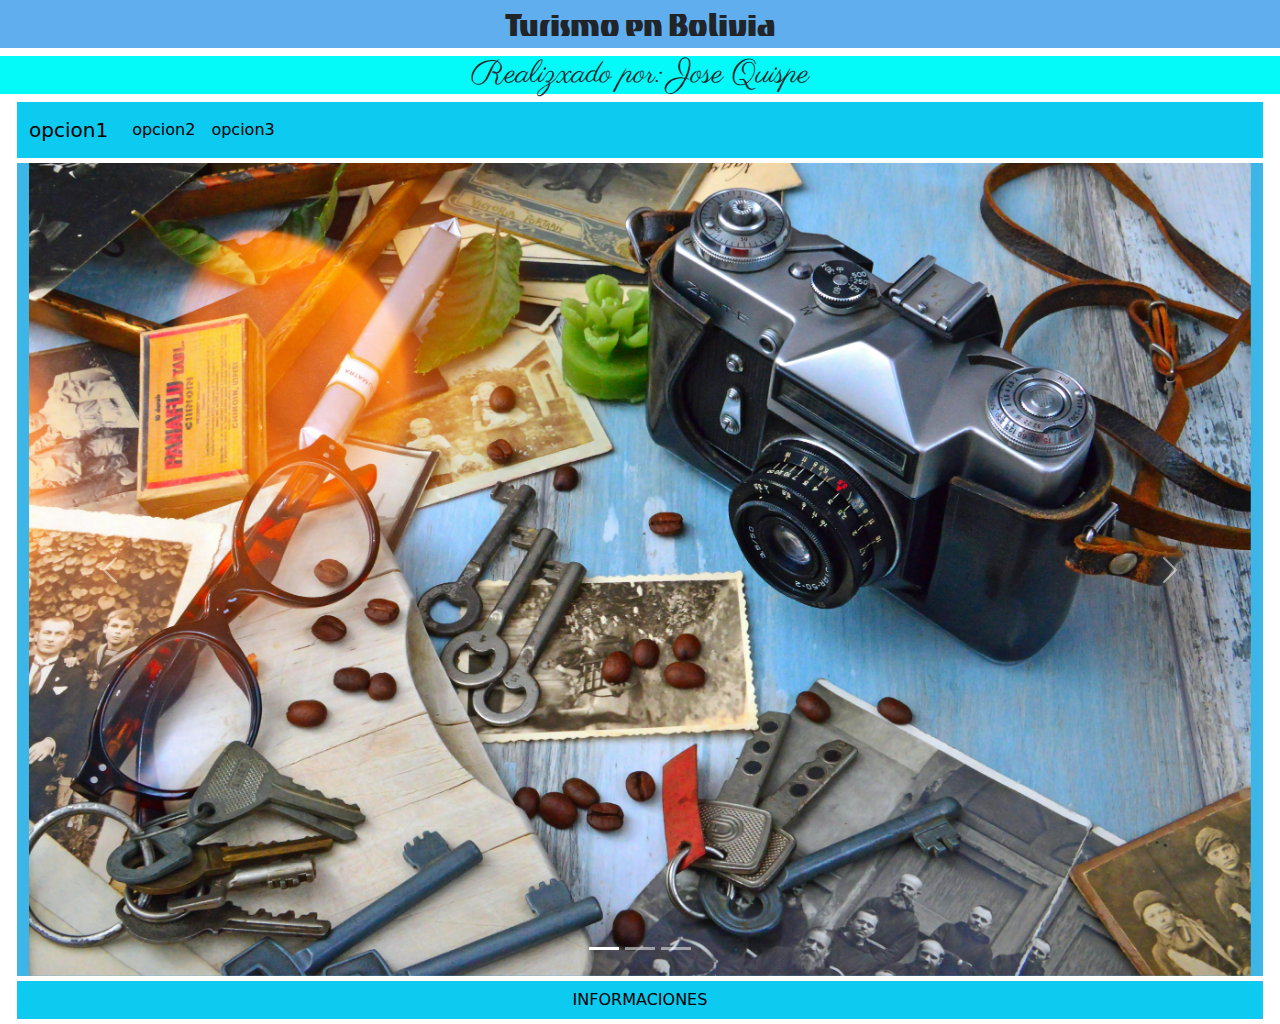
<file: index.html>
<!DOCTYPE html>
<html lang="en">
<head>
    <meta charset="UTF-8">
    <meta name="viewport" content="width=device-width, initial-scale=1.0">
    <link rel="stylesheet" href="https://cdn.jsdelivr.net/npm/bootstrap@5.2.3/dist/css/bootstrap.min.css">
    <link rel="preconnect" href="https://fonts.googleapis.com">
    <link rel="preconnect" href="https://fonts.gstatic.com" crossorigin>
    <link href="https://fonts.googleapis.com/css2?family=Tac+One&display=swap" rel="stylesheet">
    <link rel="stylesheet" href="css/estilos.css">
    <link rel="preconnect" href="https://fonts.googleapis.com">
    <link rel="preconnect" href="https://fonts.gstatic.com" crossorigin>
    <link href="https://fonts.googleapis.com/css2?family=Parisienne&family=Tac+One&display=swap" rel="stylesheet">

    

    <title>Document</title>
</head>
<body>
    <h1 class="tac-one-regular">Turismo en Bolivia</h1>
    <h2 class="parisienne-regular">Realizxado por: Jose Quispe</h2>
      
    <div class="container-fluid">
        <div class="row">
            
            <nav class="navbar navbar-expand-lg bg-info">
                <div class="container-fluid">
                  <button class="navbar-toggler" type="button" data-bs-toggle="collapse" data-bs-target="#navbarTogglerDemo01" aria-controls="navbarTogglerDemo01" aria-expanded="false" aria-label="Toggle navigation">
                    <span class="navbar-toggler-icon"></span>
                  </button>
                  <div class="collapse navbar-collapse" id="navbarTogglerDemo01">
                    <a class="navbar-brand" href="pags/pag1.html">opcion1</a>
                    <ul class="navbar-nav me-auto mb-2 mb-lg-0">
                      <li class="nav-item">
                        <a class="nav-link active" aria-current="page" href="pags/pag2.html">opcion2</a>
                      </li>
                      <li class="nav-item">
                        <a class="nav-link active" href="pags/pag3.html">opcion3</a>
                      </li>
                    </ul>
                    
                  </div>
                </div>
              </nav>

        </div>
        <div class="row">
            
          <div id="carouselExampleIndicators" class="carousel slide" data-bs-ride="true">
            <div class="carousel-indicators">
              <button type="button" data-bs-target="#carouselExampleIndicators" data-bs-slide-to="0" class="active" aria-current="true" aria-label="Slide 1"></button>
              <button type="button" data-bs-target="#carouselExampleIndicators" data-bs-slide-to="1" aria-label="Slide 2"></button>
              <button type="button" data-bs-target="#carouselExampleIndicators" data-bs-slide-to="2" aria-label="Slide 3"></button>
            </div>
            <div class="carousel-inner">
              <div class="carousel-item active">
                <img src="imag/img1.jpeg" class="d-block w-100" alt="...">
              </div>
              <div class="carousel-item">
                <img src="imag/img2.jpg" class="d-block w-100" alt="...">
              </div>
              <div class="carousel-item">
                <img src="imag/img3.jpg" class="d-block w-100" alt="...">
              </div>
            </div>
            <button class="carousel-control-prev" type="button" data-bs-target="#carouselExampleIndicators" data-bs-slide="prev">
              <span class="carousel-control-prev-icon" aria-hidden="true"></span>
              <span class="visually-hidden">Previous</span>
            </button>
            <button class="carousel-control-next" type="button" data-bs-target="#carouselExampleIndicators" data-bs-slide="next">
              <span class="carousel-control-next-icon" aria-hidden="true"></span>
              <span class="visually-hidden">Next</span>
            </button>
          </div>



        </div>
        <div class="row">
            
            <!-- Button trigger modal -->
<button type="button" class="btn btn-info" data-bs-toggle="modal" data-bs-target="#exampleModal">
    INFORMACIONES
  </button>
  
  <!-- Modal -->
  <div class="modal fade" id="exampleModal" tabindex="-1" aria-labelledby="exampleModalLabel" aria-hidden="true">
    <div class="modal-dialog">
      <div class="modal-content">
        <div class="modal-header">
          <h1 class="modal-title fs-5" id="exampleModalLabel">INFORMACIONES</h1>
          <button type="button" class="btn-close" data-bs-dismiss="modal" aria-label="Close"></button>
        </div>
        <div class="modal-body">
          <p>Lorem ipsum dolor sit amet consectetur adipisicing elit. Consectetur nesciunt saepe, tenetur eligendi illum aliquid labore nisi molestiae illo quod, autem amet eaque aliquam perferendis iste architecto soluta beatae perspiciatis.</p>
        </div>
        <div class="modal-footer">
          <button type="button" class="btn btn-secondary" data-bs-dismiss="modal">Close</button>
          <button type="button" class="btn btn-primary">Save changes</button>
        </div>
      </div>
    </div>
  </div>


        </div>
    </div>



    <script src="https://cdn.jsdelivr.net/npm/bootstrap@5.2.3/dist/js/bootstrap.bundle.min.js"></script>
</body>
</html>
</file>
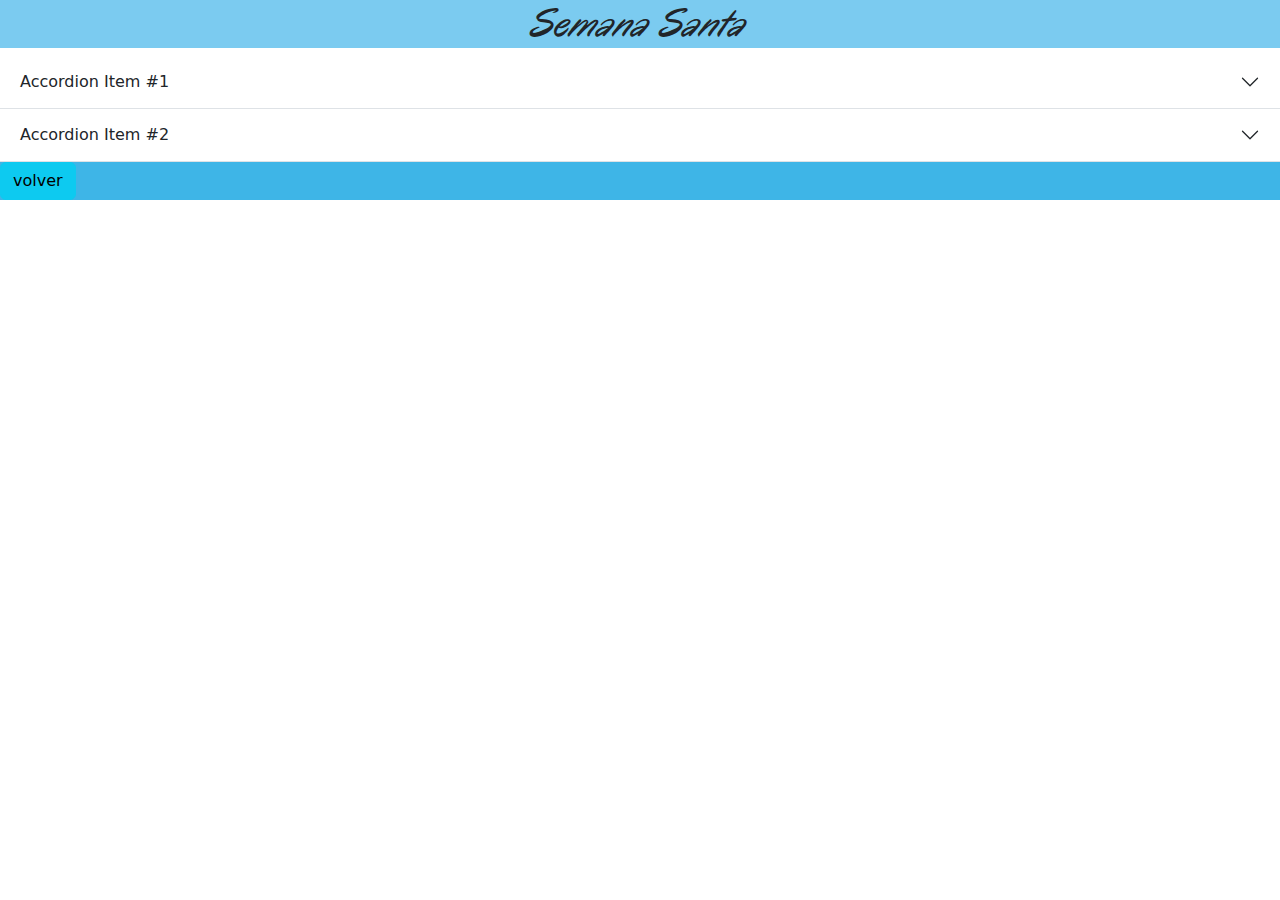
<file: pags/pag1.html>
<!DOCTYPE html>
<html lang="en">
<head>
    <meta charset="UTF-8">
    <meta name="viewport" content="width=device-width, initial-scale=1.0">
    <title>pag 1</title>
    <link rel="stylesheet" href="../css/estilos.css">
    <link rel="stylesheet" href="https://cdn.jsdelivr.net/npm/bootstrap@5.2.3/dist/css/bootstrap.min.css">
    <link rel="preconnect" href="https://fonts.googleapis.com">
    <link rel="preconnect" href="https://fonts.gstatic.com" crossorigin>
    <link href="https://fonts.googleapis.com/css2?family=Marck+Script&family=Oregano:ital@0;1&display=swap" rel="stylesheet">

</head>
<body>
    <h1 class="oregano-regular-italic">Semana Santa</h1>
    <div class="row">

        <div class="accordion accordion-flush" id="accordionFlushExample">
            <div class="accordion-item">
              <h2 class="accordion-header" id="flush-headingOne">
                <button class="accordion-button collapsed" type="button" data-bs-toggle="collapse" data-bs-target="#flush-collapseOne" aria-expanded="false" aria-controls="flush-collapseOne">
                  Accordion Item #1
                </button>
              </h2>
              <div id="flush-collapseOne" class="accordion-collapse collapse" aria-labelledby="flush-headingOne" data-bs-parent="#accordionFlushExample">
                <div class="accordion-body">Lorem ipsum dolor sit amet consectetur adipisicing elit. Rem odio minima ab blanditiis, repellat nihil. Ipsa expedita nobis voluptatum, blanditiis placeat consequatur ea beatae aliquid, nulla vero tempora obcaecati saepe.</div>
              </div>
            </div>
            <div class="accordion-item">
              <h2 class="accordion-header" id="flush-headingTwo">
                <button class="accordion-button collapsed" type="button" data-bs-toggle="collapse" data-bs-target="#flush-collapseTwo" aria-expanded="false" aria-controls="flush-collapseTwo">
                  Accordion Item #2
                </button>
              </h2>
              <div id="flush-collapseTwo" class="accordion-collapse collapse row" aria-labelledby="flush-headingTwo" data-bs-parent="#accordionFlushExample">
                <div class="accordion-body"><div id="carouselExampleControls" class="carousel slide" data-bs-ride="carousel">
                    <div class="carousel-inner">
                      <div class="carousel-item active">
                        <img src="../imag/img3.jpg" class="d-block w-100" alt="...">
                      </div>
                      <div class="carousel-item">
                        <img src="../imag/img2.jpg" class="d-block w-100" alt="...">
                      </div>
                      <div class="carousel-item">
                        <img src="../imag/img1.jpeg" class="d-block w-100" alt="...">
                      </div>
                    </div>
                    <button class="carousel-control-prev" type="button" data-bs-target="#carouselExampleControls" data-bs-slide="prev">
                      <span class="carousel-control-prev-icon" aria-hidden="true"></span>
                      <span class="visually-hidden">Previous</span>
                    </button>
                    <button class="carousel-control-next" type="button" data-bs-target="#carouselExampleControls" data-bs-slide="next">
                      <span class="carousel-control-next-icon" aria-hidden="true"></span>
                      <span class="visually-hidden">Next</span>
                    </button>
                  </div>
                </div>
              </div>
            </div>

            <a href="../index.html"><button type="button" class="btn btn-info">volver</button></a>
            

    </div>


    <script src="https://cdn.jsdelivr.net/npm/bootstrap@5.2.3/dist/js/bootstrap.bundle.min.js"></script>

    
</body>
</html>
</file>
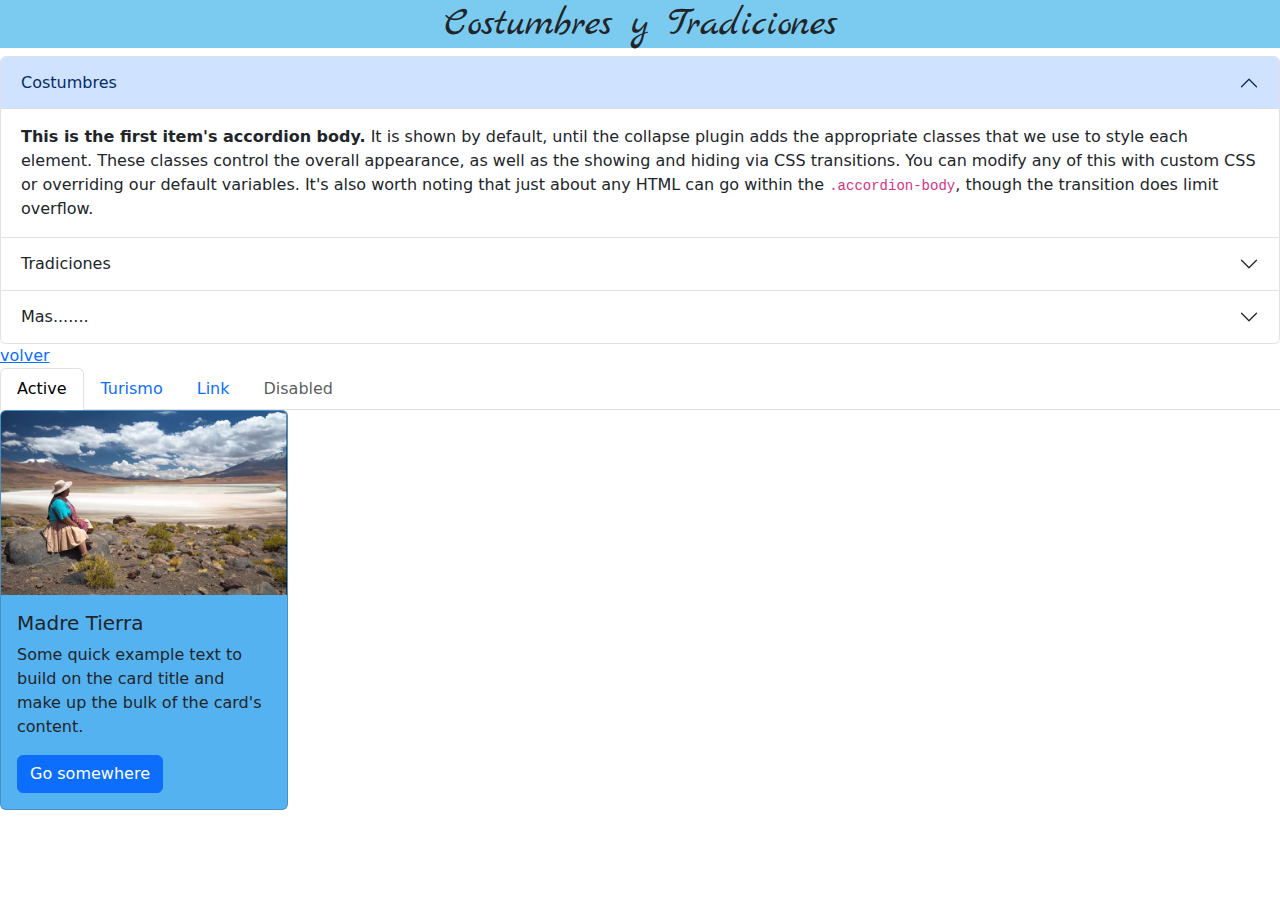
<file: pags/pag2.html>
<!DOCTYPE html>
<html lang="en">
<head>
    <meta charset="UTF-8">
    <meta name="viewport" content="width=device-width, initial-scale=1.0">
    <link rel="stylesheet" href="https://cdn.jsdelivr.net/npm/bootstrap@5.2.3/dist/css/bootstrap.min.css">
    <link rel="stylesheet" href="/css/estilos.css">
    <link rel="preconnect" href="https://fonts.googleapis.com">
    <link rel="preconnect" href="https://fonts.gstatic.com" crossorigin>
    <link href="https://fonts.googleapis.com/css2?family=Marck+Script&display=swap" rel="stylesheet">

    <title>pag 2</title>
</head>
<body>

  <h1 class="marck-script-regular">Costumbres y Tradiciones</h1>

    <div class="accordion" id="accordionPanelsStayOpenExample">
        <div class="accordion-item">
          <h2 class="accordion-header" id="panelsStayOpen-headingOne">
            <button class="accordion-button" type="button" data-bs-toggle="collapse" data-bs-target="#panelsStayOpen-collapseOne" aria-expanded="true" aria-controls="panelsStayOpen-collapseOne">
              Costumbres
            </button>
          </h2>
          <div id="panelsStayOpen-collapseOne" class="accordion-collapse collapse show" aria-labelledby="panelsStayOpen-headingOne">
            <div class="accordion-body">
              <strong>This is the first item's accordion body.</strong> It is shown by default, until the collapse plugin adds the appropriate classes that we use to style each element. These classes control the overall appearance, as well as the showing and hiding via CSS transitions. You can modify any of this with custom CSS or overriding our default variables. It's also worth noting that just about any HTML can go within the <code>.accordion-body</code>, though the transition does limit overflow.
            </div>
          </div>
        </div>
        <div class="accordion-item">
          <h2 class="accordion-header" id="panelsStayOpen-headingTwo">
            <button class="accordion-button collapsed" type="button" data-bs-toggle="collapse" data-bs-target="#panelsStayOpen-collapseTwo" aria-expanded="false" aria-controls="panelsStayOpen-collapseTwo">
              Tradiciones
            </button>
          </h2>
          <div id="panelsStayOpen-collapseTwo" class="accordion-collapse collapse" aria-labelledby="panelsStayOpen-headingTwo">
            <div class="accordion-body">
              <strong>This is the second item's accordion body.</strong> It is hidden by default, until the collapse plugin adds the appropriate classes that we use to style each element. These classes control the overall appearance, as well as the showing and hiding via CSS transitions. You can modify any of this with custom CSS or overriding our default variables. It's also worth noting that just about any HTML can go within the <code>.accordion-body</code>, though the transition does limit overflow.
            </div>
          </div>
        </div>
        <div class="accordion-item">
          <h2 class="accordion-header" id="panelsStayOpen-headingThree">
            <button class="accordion-button collapsed" type="button" data-bs-toggle="collapse" data-bs-target="#panelsStayOpen-collapseThree" aria-expanded="false" aria-controls="panelsStayOpen-collapseThree">
              Mas.......
            </button>
          </h2>
          <div id="panelsStayOpen-collapseThree" class="accordion-collapse collapse" aria-labelledby="panelsStayOpen-headingThree">
            <div class="accordion-body">
              <strong>This is the third item's accordion body.</strong> It is hidden by default, until the collapse plugin adds the appropriate classes that we use to style each element. These classes control the overall appearance, as well as the showing and hiding via CSS transitions. You can modify any of this with custom CSS or overriding our default variables. It's also worth noting that just about any HTML can go within the <code>.accordion-body</code>, though the transition does limit overflow.
            </div>
          </div>
        </div>
      </div>

    <a href="../index.html">volver</a>


    <ul class="nav nav-tabs">
        <li class="nav-item">
          <a class="nav-link active" aria-current="page" href="#">Active</a>
        </li>
        <li class="nav-item">
          <a class="nav-link" href="https://m.boliviaturismo.com.bo/semana-santa-2024.html">Turismo</a>
        </li>
        <li class="nav-item">
          <a class="nav-link" href="#">Link</a>
        </li>
        <li class="nav-item">
          <a class="nav-link disabled">Disabled</a>
        </li>
    </ul>

    <div class="card" style="width: 18rem;">
      <img src="/imag/img4.jpg" class="card-img-top" alt="...">
      <div class="card-body">
        <h5 class="card-title">Madre Tierra</h5>
        <p class="card-text">Some quick example text to build on the card title and make up the bulk of the card's content.</p>
        <a href="#" class="btn btn-primary">Go somewhere</a>
      </div>
    </div>

    <script src="https://cdn.jsdelivr.net/npm/bootstrap@5.2.3/dist/js/bootstrap.bundle.min.js"></script>
</body>
</html>
</file>
<file: css/estilos.css>
.tac-one-regular {
    font-family: "Tac One", sans-serif;
    font-weight: 400;
    font-style: normal;
  }


  .parisienne-regular {
    font-family: "Parisienne", cursive;
    font-weight: 400;
    font-style: normal;
  }
  
.container
{
    background-color: aqua;
    
    height: 100px;
}

.container-fluid
{
   /* background-color: coral;
   
    height: 100px;*/
}

/*body
{
  background-color: black;
}*/

.row
{
    background-color: rgb(62, 181, 231);
    margin: 5px;
}
.col{
    background-color: plum;
    margin: 5px;
}

.tac-one-regular{

  text-align: center;
  background-color: rgb(96, 174, 238);
}

.parisienne-regular{
  text-align: center;
  background-color: rgb(4, 249, 249);
}

/*pagina 2*/

.marck-script-regular 
{
  font-family: "Marck Script", cursive;
  font-weight: 400;
  font-style: normal;
  text-align: center;
  background-color: rgb(123, 203, 240);
}

.card
{
  background-color: rgb(85, 178, 240);
  
}


/*pagina 1*/

.oregano-regular {
  font-family: "Oregano", cursive;
  font-weight: 400;
  font-style: normal;
}

.oregano-regular-italic {
  font-family: "Oregano", cursive;
  font-weight: 400;
  font-style: italic;
  text-align: center;
  background-color: rgb(123, 203, 240);
}
</file>
